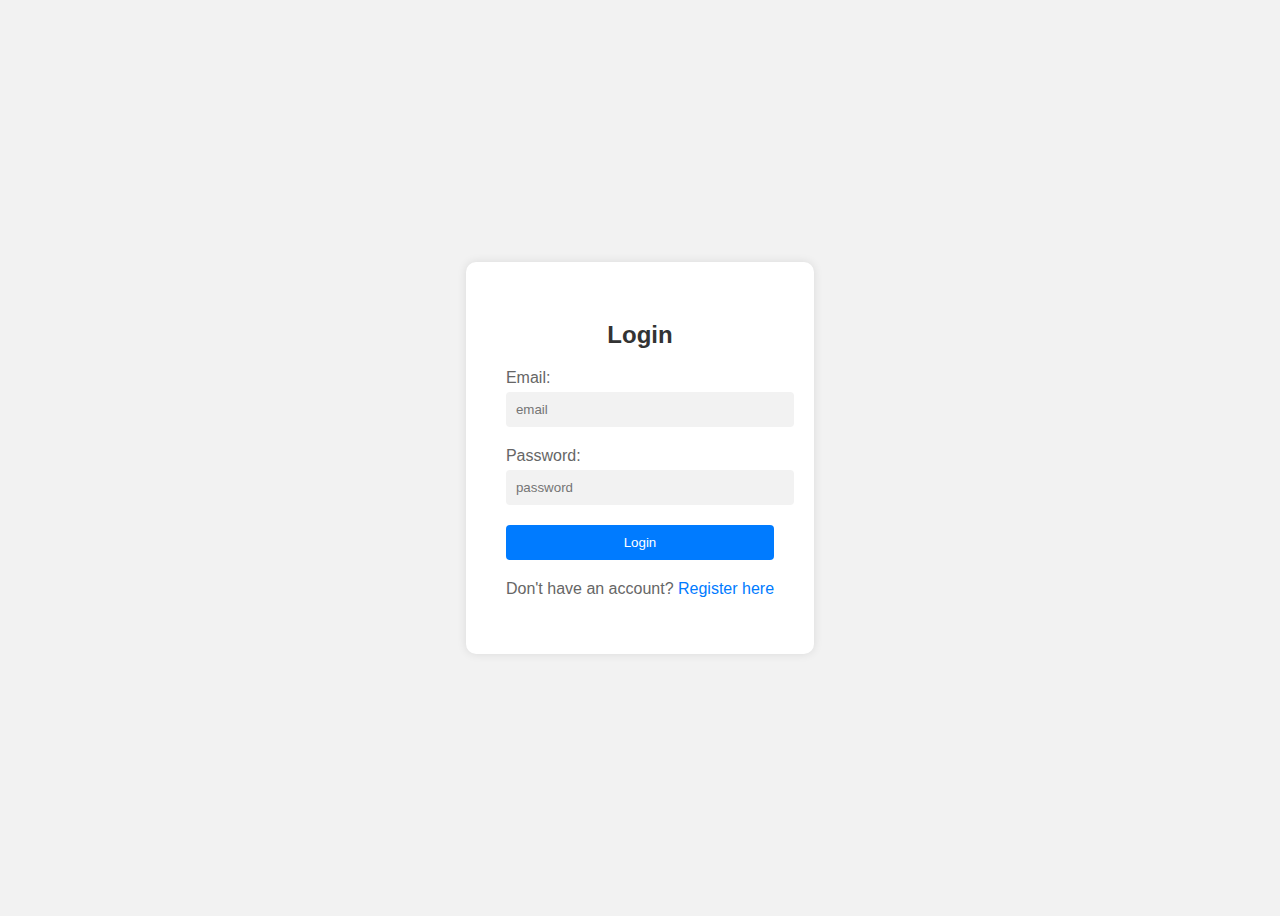
<file: login.html>
<!DOCTYPE html>
<html>
<head>
  <title>Login Page</title>
  <link rel="stylesheet" type="text/css" href="login.css">
</head>
<body>
  <div class="container">
    <div class="login-box">
      <h2>Login</h2>
      <form>
        <div class="form-group">
          <label for="email">Email:</label>
          <input type="email" id="email" name="email" required placeholder="email">
        </div>
        <div class="form-group">
          <label for="password">Password:</label>
          <input type="password" id="password" name="password" required placeholder="password">
        </div>
        <div class="form-group">
          <input type="submit" value="Login">
        </div>
        <p class="text-center">Don't have an account? <a href="registration.html">Register here</a></p>
      </form>
    </div>
  </div>
</body>
</html>
</file>
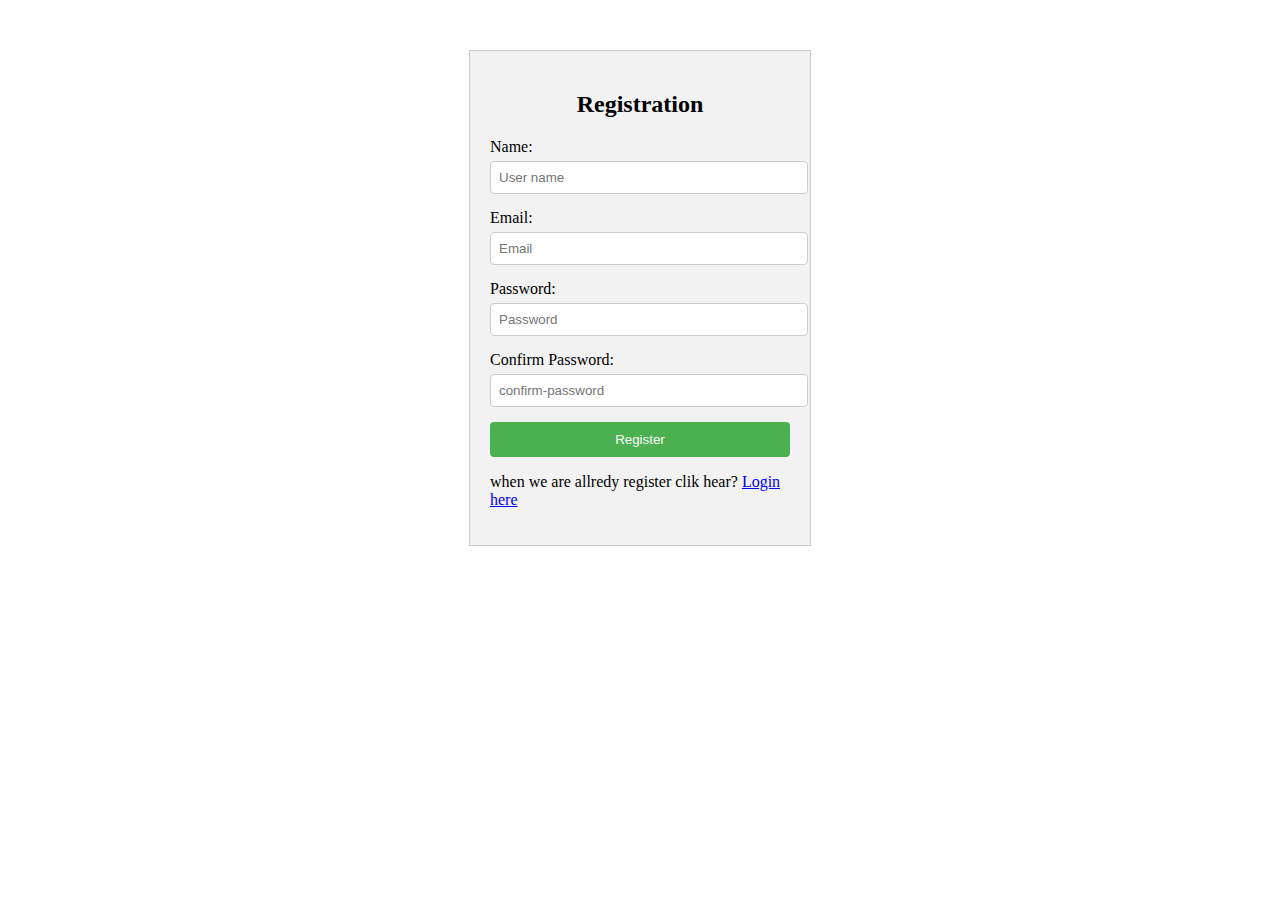
<file: registration.html>
<!DOCTYPE html>
<html>
<head>
  <title>Registration Page</title>
  <link rel="stylesheet" type="text/css" href="registration.css">
</head>
<body>
  <div class="container">
    <h2>Registration</h2>
    <form>
      <div class="form-group">
        <label for="name" >Name:</label>
        <input type="text" id="name" name="name"  required   placeholder="User name">
      </div>
      <div class="form-group">
        <label for="email">Email:</label>
        <input type="email" id="email" name="email" required  placeholder="Email">
      </div>
      <div class="form-group">
        <label for="password" >Password:</label>
        <input type="password" id="password" name="password" required placeholder="Password">
      </div>
      <div class="form-group">
        <label for="confirm-password" >Confirm Password:</label>
        <input type="password" id="confirm-password" name="confirm-password" required placeholder="confirm-password">
      </div>
      <div class="form-group">
        <input type="submit" value="Register">
      </div>
      <p class="text-center">when we are allredy register clik hear? <a href="login.html">Login here</a></p>
    </form>
  </div>
</body>
</html>
</file>
<file: login.css>
body {
    background-color: #f2f2f2;
    font-family: Arial, sans-serif;
  }
  
  .container {
    display: flex;
    justify-content: center;
    align-items: center;
    height: 100vh;
  }
  
  .login-box {
    background-color: #fff;
    padding: 40px;
    border-radius: 10px;
    box-shadow: 0px 0px 10px rgba(0, 0, 0, 0.1);
  }
  
  h2 {
    text-align: center;
    color: #333;
    margin-bottom: 20px;
  }
  
  .form-group {
    margin-bottom: 20px;
  }
  
  label {
    display: block;
    color: #666;
    margin-bottom: 5px;
  }
  
  input[type="email"],
  input[type="password"] {
    width: 100%;
    padding: 10px;
    border: none;
    border-radius: 4px;
    background-color: #f2f2f2;
    color: #333;
  }
  
  input[type="submit"] {
    width: 100%;
    padding: 10px;
    background-color: #007bff;
    color: #fff;
    border: none;
    border-radius: 4px;
    cursor: pointer;
  }
  
  input[type="submit"]:hover {
    background-color: #0056b3;
  }
  
  .text-center {
    text-align: center;
    color: #666;
    margin-top: 10px;
  }
  
  a {
    color: #007bff;
    text-decoration: none;
  }
  
  a:hover {
    text-decoration: underline;
  }
</file>
<file: registration.css>
.container {
    width: 300px;
    margin: 50px auto;
    padding: 20px;
    background-color: #f2f2f2;
    border: 1px solid #ccc;
  }
  
  h2 {
    text-align: center;
  }
  
  .form-group {
    margin-bottom: 15px;
  }
  
  label {
    display: block;
    margin-bottom: 5px;
  }
  
  input[type="text"],
  input[type="email"],
  input[type="password"] {
    width: 100%;
    padding: 8px;
    border: 1px solid #ccc;
    border-radius: 4px;
  }
  
  input[type="submit"] {
    width: 100%;
    padding: 10px;
    background-color: #4CAF50;
    color: #fff;
    border: none;
    border-radius: 4px;
    cursor: pointer;
  }
  
  input[type="submit"]:hover {
    background-color: #45a049;
  }
  
  input[type="submit"]:focus {
    outline: none;
  }
  
  .error {
    color: red;
    font-size: 14px;
    margin-top: 5px;
  }
</file>
